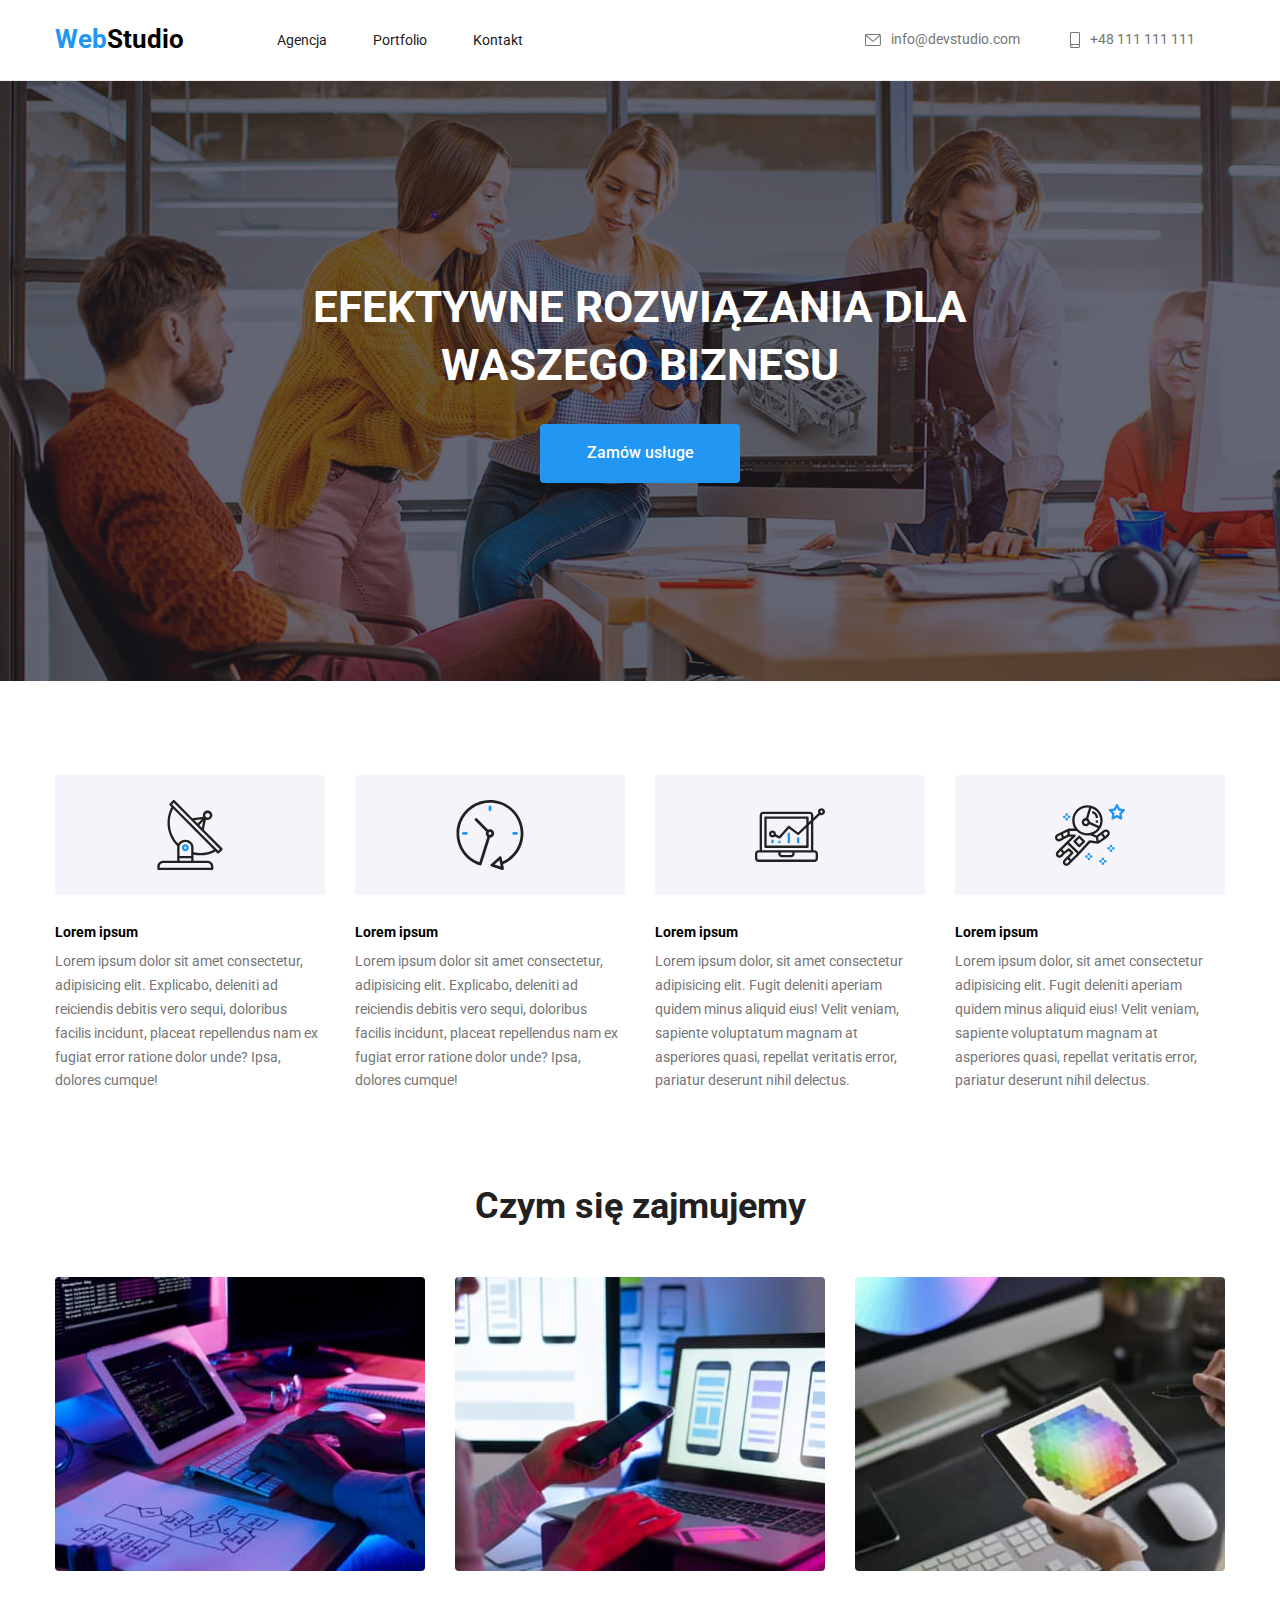
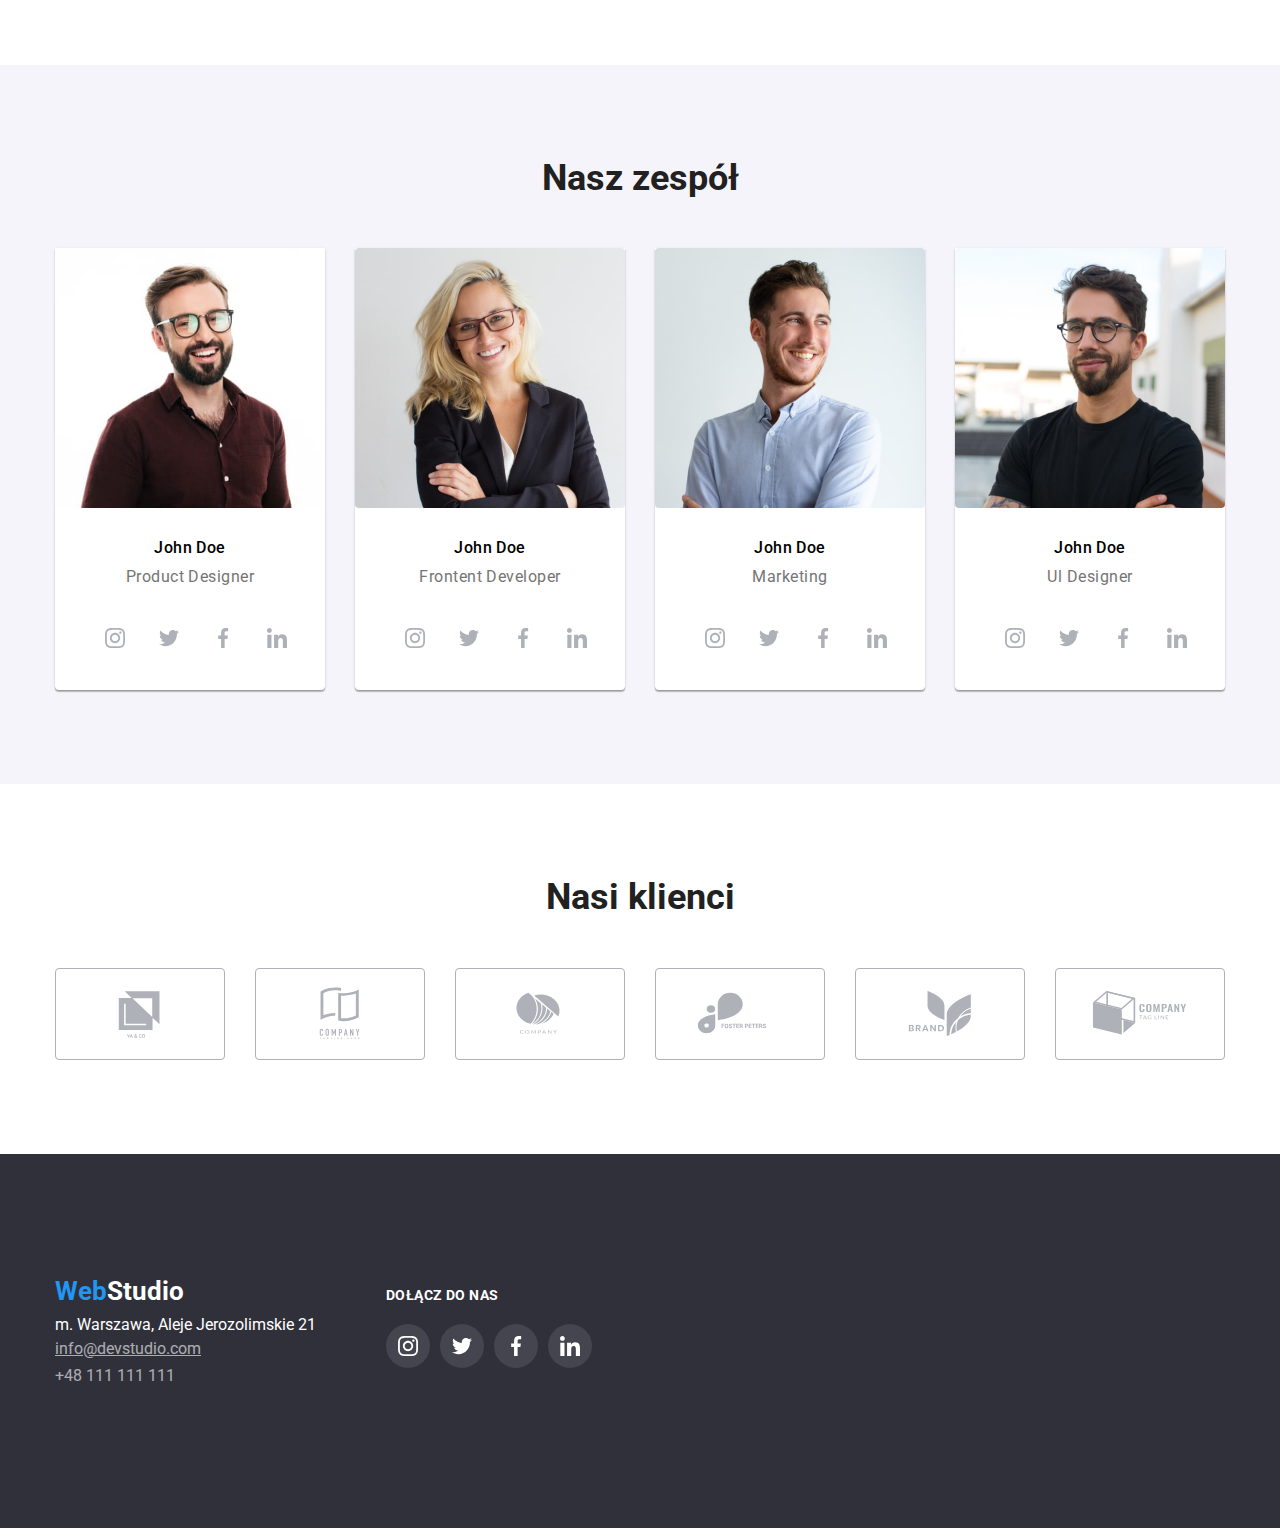
<file: index.html>
<!DOCTYPE html>
<html lang="en">
  <head>
    <meta charset="UTF-8" />
    <meta http-equiv="X-UA-Compatible" content="IE=edge" />
    <meta name="viewport" content="width=device-width, initial-scale=1.0" />
    <title>Studio</title>
    <link
      rel="stylesheet"
      href="https://cdnjs.cloudflare.com/ajax/libs/modern-normalize/1.0.0/modern-normalize.min.css"
    />
    <link
      href="https://fonts.googleapis.com/css2?family=Raleway:wght@700&family=Roboto:wght@400;500;700;900&display=swap"
      rel="stylesheet"
    />
    <link href="./css/style.css" rel="stylesheet" />
  </head>
  <body>
    <header class="box-1">
      <div class="container">
        <div class="container-header">
          <a class="header" href="index.html">
            <span class="header-logo">Web</span>Studio</a
          >
          <nav>
            <ul class="navigation">
              <li><a class="link navigation" href="index.html">Agencja</a></li>
              <li>
                <a class="link navigation" href="portfolio.html">Portfolio</a>
              </li>
              <li><a class="link navigation" href="#">Kontakt</a></li>
            </ul>
          </nav>
          <ul class="heading">
            <li>
              <a class="contact" href="mailto:info@devstudio.com">
                <svg class="icon-envelope">
                  <use href="./images/icons.svg#icon-envelope"></use>
                </svg>
                info@devstudio.com
              </a>
            </li>
            <li>
              <a class="contact-tel contact" href="tel:+48 111 111 111">
                <svg class="icon-smartphone">
                  <use href="./images/icons.svg#icon-smartphone"></use>
                </svg>
                +48 111 111 111
              </a>
            </li>
          </ul>
        </div>
      </div>
    </header>

    <main>
      <section class="section-solution">
        <div class="container">
          <h1 class="solution">EFEKTYWNE ROZWIĄZANIA DLA WASZEGO BIZNESU</h1>
          <button class="button-colour" class="button" type="button">
            Zamów usługe
          </button>
        </div>
      </section>
      <section class="section-lorem-ipsum section">
        <div class="container">
          <ul class="heading">
            <li class="ipsum">
              <div class="lorem-icon">
                <svg class="icon">
                  <use href="./images/icons.svg#icon-antenna"></use>
                </svg>
              </div>
              <h2 class="headings">Lorem ipsum</h2>
              <p class="text">
                Lorem ipsum dolor sit amet consectetur, adipisicing elit.
                Explicabo, deleniti ad reiciendis debitis vero sequi, doloribus
                facilis incidunt, placeat repellendus nam ex fugiat error
                ratione dolor unde? Ipsa, dolores cumque!
              </p>
            </li>
            <li class="ipsum">
              <div class="lorem-icon">
                <svg class="icon">
                  <use href="./images/icons.svg#icon-clock"></use>
                </svg>
              </div>
              <h2 class="headings">Lorem ipsum</h2>
              <p class="text">
                Lorem ipsum dolor sit amet consectetur, adipisicing elit.
                Explicabo, deleniti ad reiciendis debitis vero sequi, doloribus
                facilis incidunt, placeat repellendus nam ex fugiat error
                ratione dolor unde? Ipsa, dolores cumque!
              </p>
            </li>
            <li class="ipsum">
              <div class="lorem-icon">
                <svg class="icon">
                  <use href="./images/icons.svg#icon-diagram"></use>
                </svg>
              </div>
              <h2 class="headings">Lorem ipsum</h2>
              <p class="text">
                Lorem ipsum dolor, sit amet consectetur adipisicing elit. Fugit
                deleniti aperiam quidem minus aliquid eius! Velit veniam,
                sapiente voluptatum magnam at asperiores quasi, repellat
                veritatis error, pariatur deserunt nihil delectus.
              </p>
            </li>
            <li class="ipsum">
              <div class="lorem-icon">
                <svg class="icon">
                  <use href="./images/icons.svg#icon-astronaut"></use>
                </svg>
              </div>
              <h2 class="headings">Lorem ipsum</h2>
              <p class="text">
                Lorem ipsum dolor, sit amet consectetur adipisicing elit. Fugit
                deleniti aperiam quidem minus aliquid eius! Velit veniam,
                sapiente voluptatum magnam at asperiores quasi, repellat
                veritatis error, pariatur deserunt nihil delectus.
              </p>
            </li>
          </ul>
        </div>
      </section>
      <section class="service section">
        <div class="container">
          <h2 class="header-two">Czym się zajmujemy</h2>
          <ul class="heading">
            <li>
              <img
                class="img-index"
                src="images/programmer-working.jpg"
                alt="programmer-working"
                width="370"
                height="294"
              />
            </li>
            <li>
              <img
                class="img-index"
                src="images/web-ui-designer.jpg"
                alt="web-ui-designer"
                width="370"
                height="294"
              />
            </li>
            <li>
              <img
                class="img-index"
                src="images/creative-artist-design.jpg"
                alt="creative-artist-design"
                width="370"
                height="294"
              />
            </li>
          </ul>
        </div>
      </section>
      <section class="section members">
        <div class="container">
          <h2 class="header-two">Nasz zespół</h2>
          <ul class="heading">
            <li class="white">
              <img
                class="img-index"
                src="images/man-in-brown-shirt.jpg"
                alt="man-in-brown-shirt"
                width="270"
                height="260"
              />
              <h3 class="person">John Doe</h3>
              <p class="job">Product Designer</p>
              <ul class="social-media">
                <li class="social-media_link">
                  <a class="social-media_link" href="#">
                    <svg class="social-icon">
                      <use href="./images/icons.svg#icon-instagram"></use>
                    </svg>
                  </a>
                </li>
                <li class="social-media_link">
                  <a class="social-media_link" href="#">
                    <svg class="social-icon">
                      <use href="./images/icons.svg#icon-twitter"></use>
                    </svg>
                  </a>
                </li>
                <li class="social-media_link">
                  <a class="social-media_link" href="#">
                    <svg class="social-icon">
                      <use href="./images/icons.svg#icon-facebook"></use>
                    </svg>
                  </a>
                </li>
                <li class="social-media_link">
                  <a class="social-media_link" href="#">
                    <svg class="social-icon">
                      <use href="./images/icons.svg#icon-linkedin"></use>
                    </svg>
                  </a>
                </li>
              </ul>
            </li>
            <li class="white">
              <img
                class="img-index"
                src="images/woman-in-glasses.jpg"
                alt="woman-in-glasses"
                width="270"
                height="260"
              />

              <h3 class="person">John Doe</h3>
              <p class="job">Frontent Developer</p>
              <ul class="social-media">
                <li class="social-media_link">
                  <a class="social-media_link" href="#">
                    <svg class="social-icon">
                      <use href="./images/icons.svg#icon-instagram"></use>
                    </svg>
                  </a>
                </li>
                <li class="social-media_link">
                  <a class="social-media_link" href="#">
                    <svg class="social-icon">
                      <use href="./images/icons.svg#icon-twitter"></use>
                    </svg>
                  </a>
                </li>
                <li class="social-media_link">
                  <a class="social-media_link" href="#">
                    <svg class="social-icon">
                      <use href="./images/icons.svg#icon-facebook"></use>
                    </svg>
                  </a>
                </li>
                <li class="social-media_link">
                  <a class="social-media_link" href="#">
                    <svg class="social-icon">
                      <use href="./images/icons.svg#icon-linkedin"></use>
                    </svg>
                  </a>
                </li>
              </ul>
            </li>
            <li class="white">
              <img
                class="img-index"
                src="images/man-in-blue-shirt.jpg"
                alt="man-in-blue-shirt"
                width="270"
                height="260"
              />
              <h3 class="person">John Doe</h3>
              <p class="job">Marketing</p>
              <ul class="social-media">
                <li class="social-media_link">
                  <a class="social-media_link" href="#">
                    <svg class="social-icon">
                      <use href="./images/icons.svg#icon-instagram"></use>
                    </svg>
                  </a>
                </li>
                <li class="social-media_link">
                  <a class="social-media_link" href="#">
                    <svg class="social-icon">
                      <use href="./images/icons.svg#icon-twitter"></use>
                    </svg>
                  </a>
                </li>
                <li class="social-media_link">
                  <a class="social-media_link" href="#">
                    <svg class="social-icon">
                      <use href="./images/icons.svg#icon-facebook"></use>
                    </svg>
                  </a>
                </li>
                <li class="social-media_link">
                  <a class="social-media_link" href="#">
                    <svg class="social-icon">
                      <use href="./images/icons.svg#icon-linkedin"></use>
                    </svg>
                  </a>
                </li>
              </ul>
            </li>

            <li class="white">
              <img
                class="img-index"
                src="images/man-in-black-t-shirt.jpg"
                alt="man-in-black-t-shirt"
                width="270"
                height="260"
              />
              <h3 class="person">John Doe</h3>
              <p class="job">Ul Designer</p>
              <ul class="social-media">
                <li class="social-media_link">
                  <a class="social-media_link" href="#">
                    <svg class="social-icon">
                      <use href="./images/icons.svg#icon-instagram"></use>
                    </svg>
                  </a>
                </li>
                <li class="social-media_link">
                  <a class="social-media_link" href="#">
                    <svg class="social-icon">
                      <use href="./images/icons.svg#icon-twitter"></use>
                    </svg>
                  </a>
                </li>
                <li class="social-media_link">
                  <a class="social-media_link" href="#">
                    <svg class="social-icon">
                      <use href="./images/icons.svg#icon-facebook"></use>
                    </svg>
                  </a>
                </li>
                <li class="social-media_link">
                  <a class="social-media_link" href="#">
                    <svg class="social-icon">
                      <use href="./images/icons.svg#icon-linkedin"></use>
                    </svg>
                  </a>
                </li>
              </ul>
            </li>
          </ul>
        </div>
      </section>
      <section class="service section">
        <div class="container">
          <h2 class="header-two">Nasi klienci</h2>
          <ul class="heading-logo">
            <li class="icon-logo">
              <a class="icon-logo-color" href="#">
                <svg class="icon-box">
                  <use href="./images/icons.svg#icon-Logo-1"></use>
                </svg>
              </a>
            </li>
            <li class="icon-logo">
              <a class="icon-logo-color" href="#">
                <svg class="icon-box">
                  <use href="./images/icons.svg#icon-Logo-2"></use>
                </svg>
              </a>
            </li>
            <li class="icon-logo">
              <a class="icon-logo-color" href="#">
                <svg class="icon-box">
                  <use href="./images/icons.svg#icon-Logo-3"></use>
                </svg>
              </a>
            </li>
            <li class="icon-logo">
              <a class="icon-logo-color" href="#">
                <svg class="icon-box">
                  <use href="./images/icons.svg#icon-Logo-4"></use>
                </svg>
              </a>
            </li>
            <li class="icon-logo">
              <a class="icon-logo-color" href="#">
                <svg class="icon-box">
                  <use href="./images/icons.svg#icon-Logo-5"></use>
                </svg>
              </a>
            </li>
            <li class="icon-logo">
              <a class="icon-logo-color" href="">
                <svg class="icon-box">
                  <use href="./images/icons.svg#icon-Logo-6"></use>
                </svg>
              </a>
            </li>
          </ul>
        </div>
      </section>
    </main>
    <footer class="footer">
      <div class="container">
        <div class="down-footer">
          <a class="footer-header" href="WebStudio">
            <span class="header-logo">Web</span
            ><span class="header-logo-studio">Studio</span></a
          >
          <ul class="footer-heading">
            <li>m. Warszawa, Aleje Jerozolimskie 21</li>
            <li>
              <a
                class="footer-contact"
                class="contact"
                href="mailto:info@devstudio.com"
                >info@devstudio.com</a
              >
            </li>
            <li>
              <a class="footer-contact-tel" href="tel:+48 111 111 111"
                >+48 111 111 111</a
              >
            </li>
          </ul>
        </div>
        <div class="footer-social">
          <strong class="connect">Dołącz do nas</strong>
          <ul class="social-list">
            <li class="social-list-item">
              <a href="">
                <svg class="footer-icon-social" width="20" height="20">
                  <use href="./images/icons.svg#icon-instagram"></use>
                </svg>
              </a>
            </li>
            <li class="social-list-item">
              <a href="">
                <svg class="footer-icon-social" width="20" height="20">
                  <use href="./images/icons.svg#icon-twitter"></use>
                </svg>
              </a>
            </li>
            <li class="social-list-item">
              <a href="">
                <svg class="footer-icon-social" width="20" height="20">
                  <use href="./images/icons.svg#icon-facebook"></use>
                </svg>
              </a>
            </li>
            <li class="social-list-item">
              <a href="">
                <svg class="footer-icon-social" width="20" height="20">
                  <use href="./images/icons.svg#icon-linkedin"></use>
                </svg>
              </a>
            </li>
          </ul>
        </div>
      </div>
    </footer>
  </body>
</html>
</file>
<file: css/style.css>
:root {
  --brand-color: #757575;
  --beside-color: #2196f3;
}
body {
  font-family: "Roboto", "Raleway", sans-serif;
  color: var(--brand-color);
  background-color: #ffffff;
}
h1,
h2,
h3,
h4 {
  margin: 0;
  padding: 0;
}
ul {
  margin: 0;
  padding: 0;
}
p {
  margin: 0;
  padding: 0;
}
img {
  display: block;
}
.container {
  width: 1200px;
  padding: 0 15px;
  align-items: center;
  margin: 0 auto;
}

.row {
  display: flex;
  flex-direction: column;
}
.container-header {
  display: flex;
  align-items: center;
  height: 80px;
}
.box-1 {
  border-bottom-color: #ececec;
  border-bottom-width: 1px;
  border-bottom-style: solid;
}

.header {
  display: flex;
  align-items: center;
  margin-right: 93px;
  flex-direction: row;
}
.navigation {
  display: flex;
  align-items: center;
  margin-right: 46px;
}
.navigation:not(:last-child) {
  margin-right: 46px;
}
.link {
  display: flex;
  align-items: center;
}

.heading {
  display: flex;
  align-items: center;
  margin-left: auto;
}
.heading-logo {
  display: flex;
  align-items: center;
  margin-left: auto;
  justify-content: center;
  list-style: none;
  margin-left: -15px;
  margin-right: -15px;
}
.contact-tel {
  padding-left: 10px;
}

.section {
  padding-top: 94px;
  padding-bottom: 94px;
}

.header {
  text-decoration: none;
  font-size: 26px;
  line-height: 1.2;
  font-weight: 700;
  background-color: #ffffff;
}
.header:hover {
  color: var(--beside-color);
}
.header-logo {
  color: var(--beside-color);
}

.header-logo-studio {
  color: #ffffff;
}
.title {
  font-size: 18px;
  line-height: 2;
  color: #212121;
  padding-left: 24px;
  padding-top: 20px;
  padding-right: 24px;
  padding-bottom: 4px;
  border-right: 1px solid #e5e5e5;
  border-left: 1px solid #e5e5e5;
}
.description {
  font-size: 16px;
  line-height: 1.8;
  color: var(--brand-color);
  padding-left: 24px;
  padding-bottom: 20px;
  border-right: 1px solid #e5e5e5;
  border-left: 1px solid #e5e5e5;
  border-bottom: 1px solid #e5e5e5;
}
.button-colour {
  color: #ffffff;
  font-size: 16px;
  font-weight: 500;
  border: none;
  padding: 15px 32px;
  text-align: center;
  cursor: pointer;
  background: var(--beside-color);
  border-radius: 4px;
  line-height: 1.8;
  width: 200px;
}
.button-colour:hover {
  background-color: #188ce8;
}
.section-solution .container {
  display: flex;
  justify-content: center;
  align-items: center;
  flex-direction: column;
  min-width: auto;
  height: 100%;
}
.button {
  background-color: var(--beside-color);
  color: #212121;
  font-size: 16px;
  font-weight: 500;
  border: none;
  cursor: pointer;
  background: #f5f4fa;
  border-radius: 4px;
  line-height: 1.8;
}

.button-section {
  padding-bottom: 0px;
}
.navigation {
  list-style-type: none;
  text-decoration: none;
  font-size: 14px;
  line-height: 1.5;
  line-height: 100%;
  text-align: left;
  align-items: baseline;
  letter-spacing: 2%;
  fill: solid;
  color: #212121;
  background-color: #ffffff;
  display: flex;
}
.navigation:hover {
  color: var(--beside-color);
}
.header-two {
  font-size: 36px;
  line-height: 1.1;
  color: #212121;
  text-align: center;
  padding-bottom: 50px;
}
.contact {
  font-size: 14px;
  list-style-type: none;
  line-height: 1.1;
  color: var(--brand-color);
  text-decoration: none;
  background-color: #ffffff;
  display: flex;
  align-items: center;
  margin-right: 30px;
  margin-left: 10px;
}
.contact:hover {
  color: var(--beside-color);
}
.section-solution {
  display: flex;
  align-items: center;
  justify-content: center;
  background-color: black;
  flex-grow: 1;
  height: 600px;
  max-width: 1600px;
  background-image: linear-gradient(
      rgba(47, 48, 58, 0.4),
      rgba(47, 48, 58, 0.4)
    ),
    url("../images/background-img.jpg");
  background-size: cover;
  background-repeat: no-repeat;
  margin: 0 auto;
}

.solution {
  font-style: Black;
  font-size: 44px;
  line-height: 1.3;
  vertical-align: top;
  color: white;
  text-align: center;
  max-width: 696px;
  padding-bottom: 30px;
}

.heading {
  list-style: none;
  display: flex;
  flex-wrap: nowrap;
}
.headings {
  list-style: none;
  color: black;
  font-size: 14px;
  line-height: 1.1;
  display: flex;
  margin-bottom: 10px;
}

.text {
  font-size: 14px;
  line-height: 1.7;
  color: var(--brand-color);
  display: flex;
}
.ipsum {
  padding-right: 30px;
}
.section-lorem-ipsum {
  padding-bottom: 0;
  display: flex;
  flex-direction: column;
  margin: 0 auto;
}
.service {
  display: flex;
  flex-direction: column;
}
.header {
  font-style: 700;
  font-size: 26px;
  line-height: 1.2;
  text-align: center;
  vertical-align: top;
  color: black;
  list-style-type: none;
}
.img-index {
  display: flex;
  align-items: center;
  margin-right: 30px;
  margin-left: auto;
  border-radius: 4px;
}
.white {
  background-color: #ffffff;
  box-shadow: 0px 1px 3px rgba(0, 0, 0, 0.12), 0px 1px 1px rgba(0, 0, 0, 0.14),
    0px 2px 1px rgba(0, 0, 0, 0.2);

  margin-right: 30px;
  width: 270px;
  border-radius: 0px 0px 4px 4px;
}
.white:first-child {
  margin-left: 0px;
}

.white:last-child {
  margin-right: 0px;
}

.person {
  color: black;
  font-family: "Roboto";
  font-style: normal;
  font-weight: 500;
  font-size: 16px;
  line-height: 1.19;
  text-align: center;
  letter-spacing: 0.03em;
  margin-top: 30px;
  margin-bottom: 10px;
}
.job {
  font-size: 16px;
  color: var(--brand-color);
  font-family: "Roboto";
  font-style: normal;
  font-weight: 400;
  line-height: 1.19;
  text-align: center;
  letter-spacing: 0.03em;
  padding-bottom: 30px;
}
.members {
  background-color: #f5f4fa;
}
.footer {
  text-decoration: none;
  color: #ffffff;
  background-color: #2f303a;
  padding-top: 60px;
  padding-bottom: 60px;
}
.footer-header {
  background-color: #2f303a;
  font-size: 26px;
  line-height: 1.2;
  font-weight: 700;
  text-decoration: none;
  width: 145px;
}
.footer-heading {
  display: flex;
  flex-direction: column;
  align-items: left;
  padding-top: 9px;
  padding-bottom: 9px;
  list-style: none;
}
.footer-contact {
  color: #ffffff;
  opacity: 0.6;
  background-color: #2f303a;
  line-height: 1.7;
  font-size: 14;
}
.footer-contact:hover {
  color: var(--beside-color);
}
.footer-contact-tel {
  color: #ffffff;
  opacity: 0.6;
  background-color: #2f303a;
  line-height: 1.7;
  font-size: 14;
  text-decoration: none;
}

.footer-contact-tel:hover {
  color: var(--beside-color);
}

.button-1 {
  display: flex;
  width: 121px;
  padding: 6px 22px;
  align-items: center;
  margin-right: 8px;
  margin-left: auto;
}
.active:hover,
.active:focus {
  color: white;
  background-color: var(--beside-color);
  box-shadow: 0px 3px 1px rgba(0, 0, 0, 0.1), 0px 1px 2px rgba(0, 0, 0, 0.08),
    0px 2px 2px rgba(0, 0, 0, 0.12);
}

.button-2 {
  display: flex;
  width: 93px;
  padding: 6px 22px;
  align-items: center;
  margin-right: 8px;
}
.button-3 {
  display: flex;
  width: 114px;
  padding: 6px 22px;
  align-items: center;
  margin-right: 8px;
}
.button-4 {
  display: flex;
  width: 91px;
  padding: 6px 22px;
  align-items: center;
  margin-right: 8px;
}
.button-5 {
  display: flex;
  width: 121px;
  padding: 6px 22px;
  align-items: center;
  margin-right: auto;
}
.heading-button {
  display: flex;
  list-style: none;
  align-items: center;
  display: flex;
  justify-content: center;
  cursor: pointer;
  list-style: none;
}
.section-images {
  padding-top: 0;
}
.images-list {
  display: flex;
  flex-wrap: wrap;
  justify-content: space-between;
  list-style: none;
}
.images-list-photo {
  background-color: #ffffff;
  margin-top: 50px;
  width: 370px;
}
.images-list-photo:hover,
.images-list-photo:focus {
  box-shadow: 0px 1px 1px rgba(0, 0, 0, 0.12), 0px 4px 4px rgba(0, 0, 0, 0.06),
    1px 4px 6px rgba(0, 0, 0, 0.16);
}

.icon-envelope {
  display: flex;
  width: 16px;
  height: 12px;
  fill: currentColor;
  margin-right: 10px;
}
.icon-envelope:hover,
.icon-envelope:focus {
  color: var(--beside-color);
}
.icon-smartphone:hover,
.icon-smartphone:focus {
  color: var(--beside-color);
}

.icon-smartphone {
  width: 10px;
  height: 16px;
  display: flex;
  fill: currentColor;
  margin-right: 10px;
}
.icon {
  width: 70px;
  height: 70px;
}
.lorem-icon {
  display: flex;
  justify-content: center;
  align-items: center;
  width: 270px;
  height: 120px;
  background: #f5f4fa;
  border-radius: 4px;
  margin-bottom: 30px;
}
.icon-logo > a {
  width: 170px;
  height: 92px;
  display: flex;
  border: #afb1b8 solid 1px;
  border-radius: 4px;
  justify-content: center;
  align-items: center;
}
.icon-logo > a:hover,
.icon-logo > a:focus {
  color: var(--beside-color);
  border: 1px solid var(--beside-color);
}
.icon-box {
  fill: currentColor;
  width: 106px;
}
.icon-logo {
  color: #afb1b8;
  margin-left: 15px;
  margin-right: 15px;
}
.icon-logo-color {
  color: #afb1b8;
}

.icon-logo-box {
  display: flex;
  width: 44px;
  height: 44px;
  align-items: center;
  justify-content: center;
}

.social-media {
  display: flex;
  justify-content: center;
  align-items: center;
  padding-bottom: 30px;
  list-style: none;
}

.social-media_link > a {
  display: flex;
  width: 44px;
  height: 44px;
  border-radius: 50%;
  color: #afb1b8;
  align-items: center;
  justify-content: center;
  margin-right: 10px;
}
.social-media_link:first-child > a {
  margin-left: 32px;
}
.social-media_link:last-child > a {
  margin-right: 20px;
}

.social-media_link > a:hover,
.social-media_link > a:focus {
  background-color: #2196f3;
  color: #ffffff;
}
.social-icon {
  width: 20px;
  height: 20px;
  fill: currentColor;
  display: flex;
}

.footer-social {
  padding-left: 70px;
  padding-top: 72px;
  padding-bottom: 100px;
}
.footer > .container {
  display: flex;
  align-items: baseline;
}
.connect {
  font-weight: 700;
  font-size: 14px;
  line-height: 1.1428;
  letter-spacing: 0.03em;
  text-transform: uppercase;

  color: var(--white_color);
}

.social-list {
  display: flex;
  margin-top: 20px;
  list-style: none;
}

.social-list-item {
  margin-right: 10px;
  list-style: none;
}

.social-list-item:last-child {
  margin-right: 0;
}

.social-list-item > a {
  display: flex;
  width: 44px;
  height: 44px;
  align-items: center;
  justify-content: center;
  background-color: rgba(255, 255, 255, 0.1);
  border-radius: 50%;
  color: white;
}

.social-list-item > a:hover,
.social-list-item > a:focus {
  background-color: var(--beside-color);
}

.footer-icon-social {
  fill: currentColor;
}
</file>
